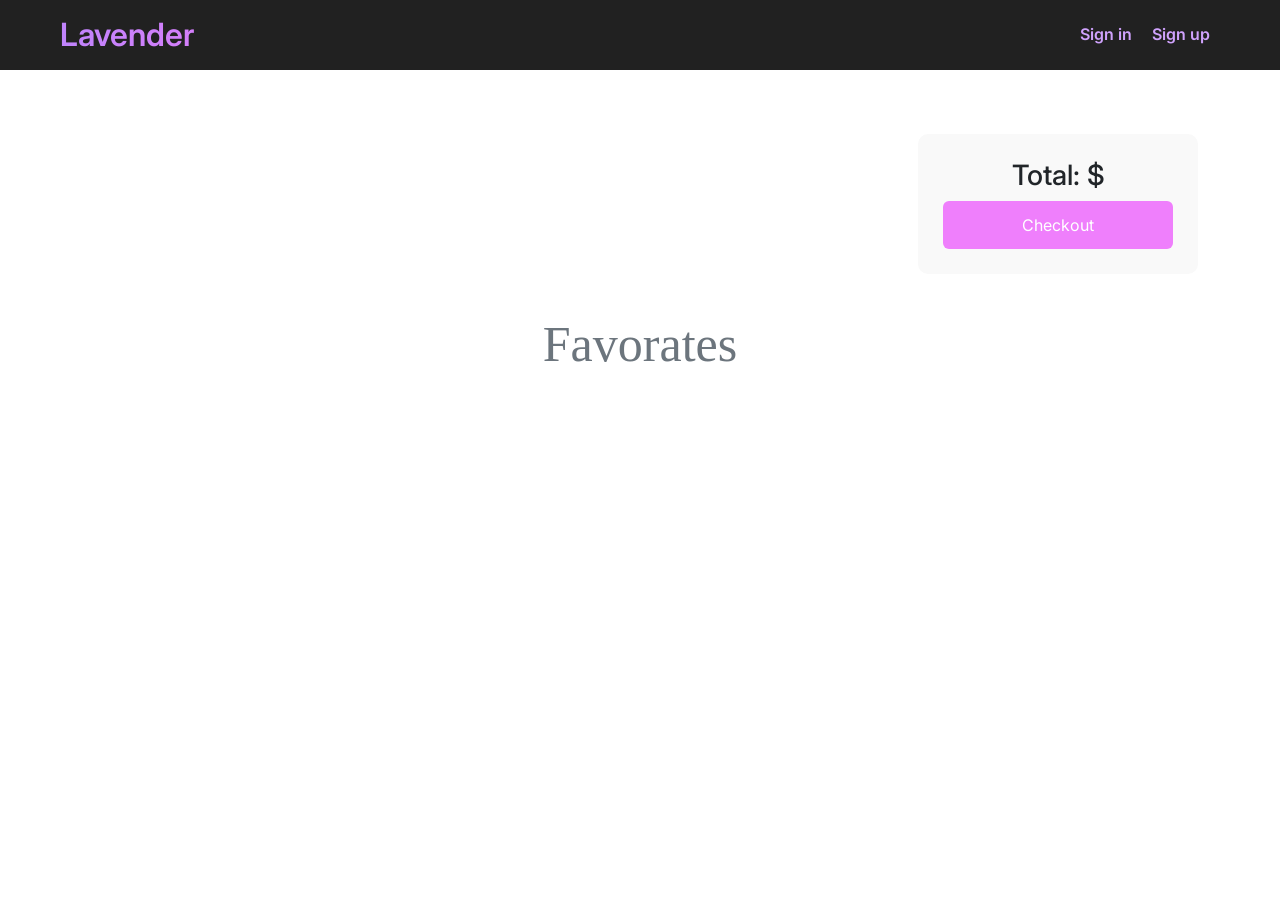
<file: cartproducts.html>
<!DOCTYPE html>
<html lang="en">
<head>
    <meta charset="UTF-8">
    <meta name="viewport" content="width=device-width, initial-scale=1.0">
    <title>Login Page</title>
    <link rel="stylesheet" href="CSS/bootstrap.min.css">
    <link rel="stylesheet" href="CSS/style.css">
    <link rel="stylesheet" href="CSS/all.css">
    <link rel="preconnect" href="https://fonts.googleapis.com">
    <link rel="preconnect" href="https://fonts.gstatic.com" crossorigin>
    <link href="https://fonts.googleapis.com/css2?family=Cinzel:wght@400..900&family=Inter:ital,opsz,wght@0,14..32,100..900;1,14..32,100..900&family=Poppins:ital,wght@0,100;0,200;0,300;0,400;0,500;0,600;0,700;0,800;0,900;1,100;1,200;1,300;1,400;1,500;1,600;1,700;1,800;1,900&display=swap" rel="stylesheet">
</head>
<body>

    <header>
        <div class="container-fluid">

            <div class="header-content">
                <a href="index.html" class="brand">Lavender</a>

                <nav>
                    <ul id="links" class="linkss">
                        <li><a href="login.html">Sign in</a></li>
                        <li><a href="register.html">Sign up</a></li>
                    </ul>
                    <ul id="user_info" class="linkss align-items-center">
                        <li><a href="#" id="user"></a></li>
                        <li class="shopping-cart mx-2">
                            <i class="fa-solid fa-cart-shopping"></i>
                            <span class="badge"></span>
                            <div class="cart-products">
                                <div></div>
                                <a href="cartproducts.html">View all products</a>
                            </div>
                    </li>
                    <li><a href="#" id="logout">Log Out</a></li>
                    </ul>
                </nav>
            </div>

        </div>
    </header>

    <section class="form-section">
        <div class="container my-4">

            <div class="cart-container align-items-center">
                <div class="favorates">

                </div>
                <div class="cart-summary">
                    <h3>Total: <span class="totalPrice"></span>$</h3>
                    <button class="checkout-btn">Checkout</button>
                </div>
            </div>
            <h2 class="favTitle text-secondary mb-5 text-center">Favorates</h2>
            <div class="favorates-container mx-4 pb-4">

            </div>
        </div>
    </section>


                    
    <script src="https://cdn.jsdelivr.net/npm/bootstrap@5.0.2/dist/js/bootstrap.bundle.min.js" integrity="sha384-MrcW6ZMFYlzcLA8Nl+NtUVF0sA7MsXsP1UyJoMp4YLEuNSfAP+JcXn/tWtIaxVXM" crossorigin="anonymous"></script>
    <script src="js/bootstrap.min.js"></script>
    <script src="js/carts.js"></script>
    <script src="js/user.js"></script>
</body>
</html>
</file>
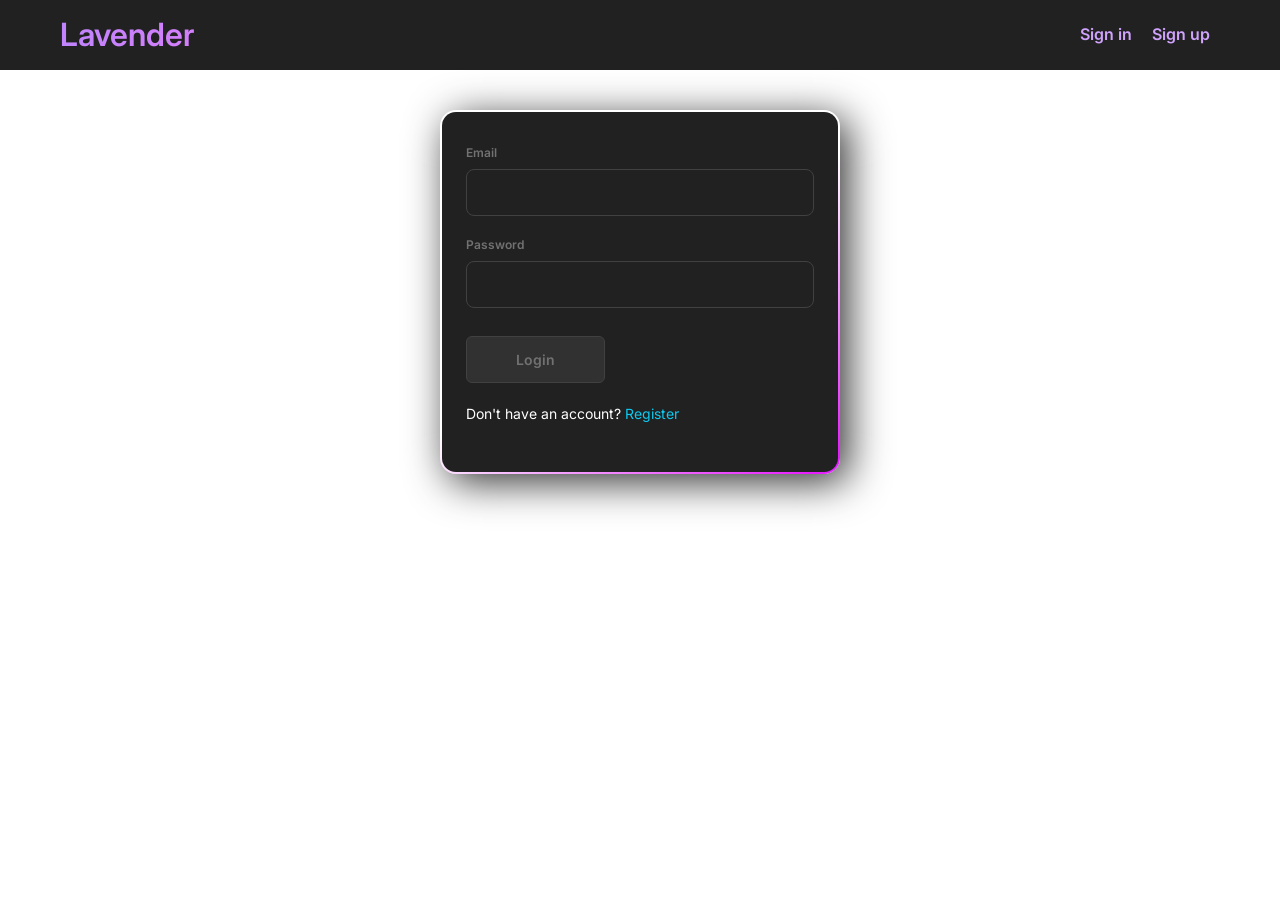
<file: login.html>
<!DOCTYPE html>
<html lang="en">
<head>
    <meta charset="UTF-8">
    <meta name="viewport" content="width=device-width, initial-scale=1.0">
    <title>Login Page</title>
    <link rel="stylesheet" href="CSS/bootstrap.min.css">
    <link rel="stylesheet" href="CSS/style.css">
    <link rel="stylesheet" href="CSS/all.css">
    <link rel="preconnect" href="https://fonts.googleapis.com">
    <link rel="preconnect" href="https://fonts.gstatic.com" crossorigin>
    <link href="https://fonts.googleapis.com/css2?family=Cinzel:wght@400..900&family=Inter:ital,opsz,wght@0,14..32,100..900;1,14..32,100..900&family=Poppins:ital,wght@0,100;0,200;0,300;0,400;0,500;0,600;0,700;0,800;0,900;1,100;1,200;1,300;1,400;1,500;1,600;1,700;1,800;1,900&display=swap" rel="stylesheet">
</head>
<body>

    <header>
        <div class="container-fluid">

            <div class="header-content">
                <a href="index.html" class="brand">Lavender</a>

                <nav>
                    <ul id="links" class="linkss">
                        <li><a href="login.html">Sign in</a></li>
                        <li><a href="register.html">Sign up</a></li>
                    </ul>
                    <ul id="user_info" class="linkss align-items-center">
                        <li><a href="#" id="user"></a></li>
                        <li class="shopping-cart mx-2">
                            <i class="fa-solid fa-cart-shopping"></i>
                            <span class="badge"></span>
                            <div class="cart-products">
                                <div></div>
                                <a href="cartproducts.html">View all products</a>
                            </div>
                    </li>
                    <li><a href="login.html" id="logout">Log Out</a></li>
                    </ul>
                </nav>
            </div>

        </div>
    </header>

    <section>
        <div class="form-container" id="logcontainer">
            <form class="form">
                <div class="form-group">
                    <label for="email">Email</label>
                    <input required="" name="email" id="email" type="text">
                </div>
                <div class="form-group">
                    <label for="textarea">Password</label>
                    <input type="password" required="" id="password" name="password" min="8" max="30"></input>
                </div>
                <button type="submit" class="form-submit-btn" value="login" id="login">Login</button>
                <p>Don't have an account? <a href="register.html" class="log text-info text-decoration-none">Register</a></p>
            </form>
        </div>  
    </section>


                    

    <script src="js/bootstrap.min.js"></script>
    <script src="js/login.js"></script>
</body>
</html>
</file>
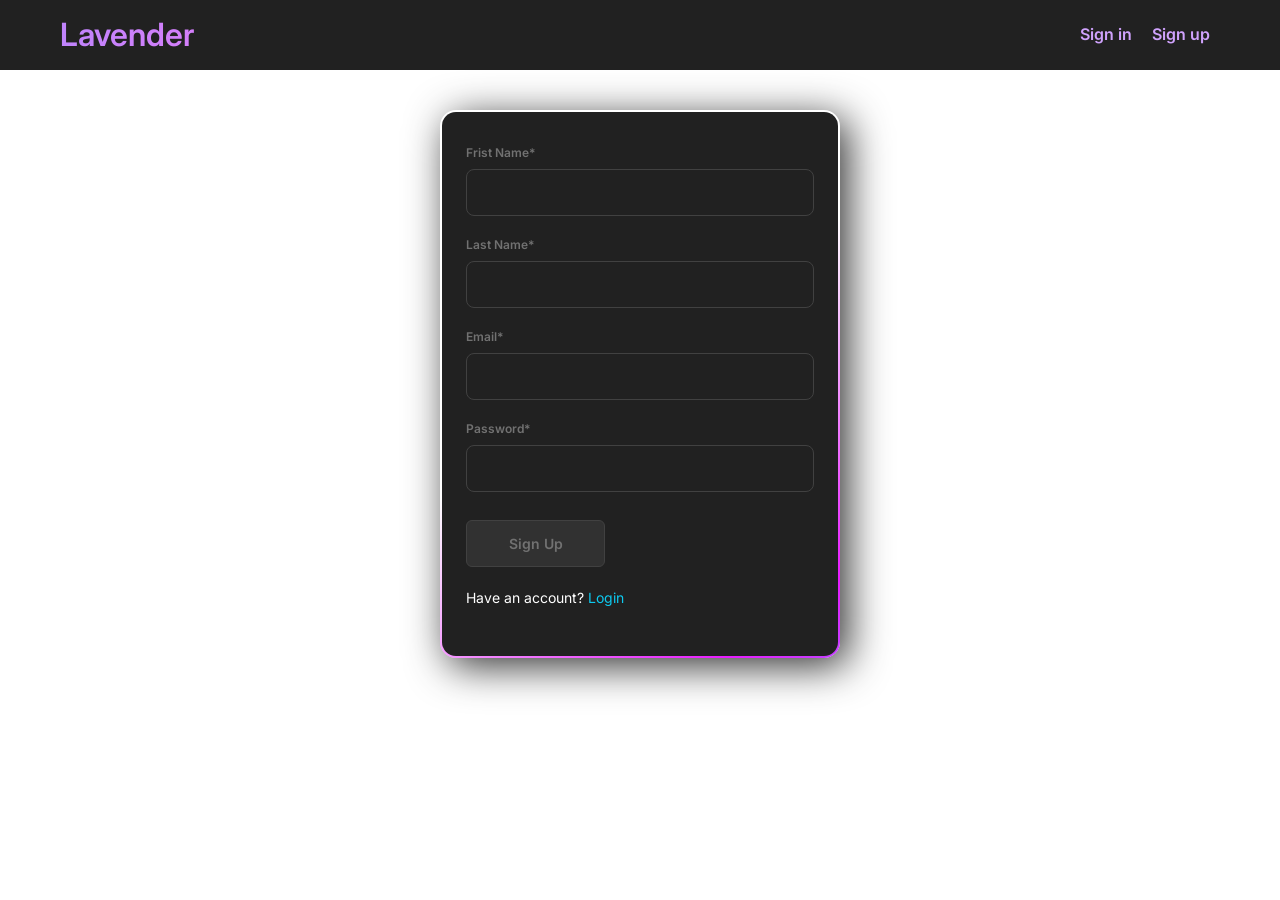
<file: register.html>
<!DOCTYPE html>
<html lang="en">
<head>
    <meta charset="UTF-8">
    <meta name="viewport" content="width=device-width, initial-scale=1.0">
    <title>Register Page</title>
    <link rel="stylesheet" href="CSS/bootstrap.min.css">
    <link rel="stylesheet" href="CSS/style.css">
    <link rel="stylesheet" href="CSS/all.css">
    <link rel="preconnect" href="https://fonts.googleapis.com">
    <link rel="preconnect" href="https://fonts.gstatic.com" crossorigin>
    <link href="https://fonts.googleapis.com/css2?family=Cinzel:wght@400..900&family=Inter:ital,opsz,wght@0,14..32,100..900;1,14..32,100..900&family=Poppins:ital,wght@0,100;0,200;0,300;0,400;0,500;0,600;0,700;0,800;0,900;1,100;1,200;1,300;1,400;1,500;1,600;1,700;1,800;1,900&display=swap" rel="stylesheet">
</head>
<body>

    <header>
        <div class="container-fluid">

            <div class="header-content">
                <a href="index.html" class="brand">Lavender</a>

                <nav>
                    <ul id="links">
                        <li><a href="login.html">Sign in</a></li>
                        <li><a href="register.html">Sign up</a></li>
                    </ul>
                    <ul id="user_info">
                    <li><a href="#" id="user"></a></li>
                    </ul>
                </nav>
            </div>
                
        </div>
    </header> 

    <section>
        <div class="form-container" id="regcontainer">
            <form class="form">
                <div class="form-group">
                    <label for="text">Frist Name*</label>
                    <input required="" name="frist name" id="fristname" type="text">
                </div>
                <div class="form-group">
                    <label for="text">Last Name*</label>
                    <input required="" name="last name" id="lastname" type="text">
                </div>
                <div class="form-group">
                    <label for="email">Email*</label>
                    <input required="" name="email" id="email" type="text">
                </div>
                <div class="form-group">
                    <label for="password">Password*</label>
                    <input required="" id="password" name="password" min="8" max="30"></input>
                </div>
                <button type="submit" class="form-submit-btn" value= "sign up" id="sign_up">Sign Up</button>
                <p>Have an account? <a href="login.html" class="regist text-info text-decoration-none">Login</a></p>
            </form>
        </div>  
    </section>
                    

    <script src="js/bootstrap.min.js"></script>
    <script src="js/register.js"></script>
    <script src="js/user.js"></script>
</body>
</html>
</file>
<file: CSS/style.css>
*{
    margin: 0px;
    padding: 0px;
    box-sizing: border-box;
}
body {
    font-family: "Inter", sans-serif;
}
.container {
  width: min(92%, 1180px);
    margin: auto;
}
header {
  position: sticky;
  top: 0;
  left: 0;
  width: 100%;
  min-height: 70px;
  background-color: #212121;
  /* background-color: #717171; */
  z-index: 999;
  padding: 10px clamp(16px, 4vw, 48px);
}
.header-content{
    display: flex;
    justify-content: space-between;
    align-items: center;
    font-weight: 600;
}
.header-content  .brand {
    font-size: 32px;
    text-decoration: none;
    background: linear-gradient(90deg, #c084fc, #e879f9);
    background-clip: text;
    -webkit-background-clip: text;
    -webkit-text-fill-color: transparent;
    background-size: 200% 100%;
    animation: gradient 4s ease infinite;
}
nav ul {
    display: flex;
    list-style: none;
    justify-content: center;
    transform: translateY(7px) ;
}
nav ul li a {
    display: block;
  min-width: 0;
    padding: 5px;
    margin: 0px 5px;
    text-decoration: none;
    /* color: #c084fc; */
    color: #cfa2fc;
}
nav ul li a:hover , .shopping-cart .fa-cart-shopping:hover {
  color: #fff;
}
.shopping-cart.active .fa-cart-shopping {
  color: #fff;
}
nav  ul#user_info {
    display: none;
}
.shopping-cart {
  position: relative;
}
/* //////////////////////// section //////////////////////// */
.form-container {
  width: min(400px, calc(100% - 32px));
    background: linear-gradient(#212121, #212121) padding-box,
                linear-gradient(145deg, transparent 35%,#e81cff, #40c9ff) border-box;
    border: 2px solid transparent;
    padding: 32px 24px;
    font-size: 14px;
    font-family: inherit;
    color: white;
    display: flex;
    flex-direction: column;
    gap: 20px;
    box-sizing: border-box;
    border-radius: 16px;
    background-size: 200% 100%;
    animation: gradient 5s ease infinite;
    box-shadow: 8px 8px 40px #313131;
    margin: 40px auto;
}

@keyframes gradient {
  0% {
    background-position: 0% 50%;
  }

  50% {
    background-position: 100% 50%;
  }

  100% {
    background-position: 0% 50%;
  }
}

.form-container button:active {
  scale: 0.95;
}

.form-container .form {
  display: flex;
  flex-direction: column;
  gap: 20px;
}

.form-container .form-group {
  display: flex;
  flex-direction: column;
  gap: 2px;
}

.form-container .form-group label {
  display: block;
  margin-bottom: 5px;
  color: #717171;
  font-weight: 600;
  font-size: 12px;
}

.form-container .form-group input {
  width: 100%;
  padding: 12px 16px;
  border-radius: 8px;
  color: #fff;
  font-family: inherit;
  background-color: transparent;
  border: 1px solid #414141;
}

.form-container .form-group input::placeholder {
  opacity: 0.5;
}

.form-container .form-group input:focus , .search_input:focus {
  outline: none !important;
  border-color: #e81cff !important;
}

.form-container .form-submit-btn {
  display: flex;
  align-items: flex-start;
  justify-content: center;
  align-self: flex-start;
  font-family: inherit;
  color: #717171;
  font-weight: 600;
  width: 40%;
  background: #313131;
  border: 1px solid #414141;
  padding: 12px 16px;
  font-size: inherit;
  gap: 8px;
  margin-top: 8px;
  cursor: pointer;
  border-radius: 6px;
}

.form-container .form-submit-btn:hover {
  background-color: #fff;
  border-color: #fff;
}

.log:hover , .regist:hover {
  text-decoration: underline !important;
}

.search_input  {
    border: 0.4px solid rgb(211, 211, 211) !important;
}

.form-select option:checked {
  background-color: #e9d5ff;
  color: #4b0082;
}

.form-select:focus,
.form-control:focus {
  outline: none !important;
  box-shadow: none !important;
  border-color: #e81cff !important; 
}
/* ////////////////////////// Home Page ////////////////////////// */
.products {
  display: grid;
  grid-template-columns: repeat(3, minmax(0, 1fr));
  gap: 24px;
}
.favorates-container {
  display: grid;
  grid-template-columns: repeat(auto-fit, minmax(min(100%, 220px), 280px));
  justify-content: center;
  gap: 24px;
}
.favTitle {
  font-size: 50px;
  font-family:'Times New Roman', Times, serif;
}
.favorates {
  display: grid;
  grid-template-columns: repeat(auto-fit, minmax(min(100%, 320px), 1fr));
  gap: 48px;
  justify-content: center;
  width: 100%;
}
.card {
  display: flex;
  flex-direction: column;
  align-items: stretch;
  justify-content: space-between;
  padding-bottom: 10px;
  height: 100%;
  transition: all 0.8s ease;
  background-color: #dbd7db2d;
  text-transform: capitalize;
  font-size: 15px;
  border-radius: 8px;
  text-align: center;
}
.cart_item {
  display: flex;
  flex-direction: row;
  height: 280px;
  background-color: #dbd7db2d;
  transition: all 0.8s ease;
  justify-content: space-evenly;
  border-radius: 8px;
  padding-right: 8px;
}
.card img {
  width: 100%;
  padding: 10px;
  height: 320px;
  aspect-ratio: 4 / 5;
  object-fit: contain;
  object-position: center;
  background-color: #ffffff;
  border-radius: 8px;
  border-top-left-radius: 8px;
  border-bottom-left-radius: 8px;
}
.card p.category {
  margin-top: 0;
}
.card > h5,
.card > h6,
.card > p {
  margin: 3px 10px;
  line-height: 1.25;
}
.card .price,
.cart_item .price {
  text-align: center;
}
.card > h5 {
  font-size: 16px;
}
.card > h6 {
  font-size: 13px;
  font-weight: 500;
}
.cart_item img{
  height: 100%;
  width: 45%;
  object-fit: contain;
  background-color: #ffffff;
  margin-right: auto;
  border-top-left-radius: 8px;
  border-bottom-left-radius: 8px;
}
.card-data {
  display: flex;
  flex-direction: column;
  justify-content:space-evenly;
  font-size: 14px;
  text-transform: capitalize;
  padding: 12px;
  width: 100%;
}
.card div , .cart_item div {
  display: flex;
  align-items: center;
}
.addToFavBtn , .cart_item div i {
  text-decoration: none;
  font-size: 20px;
  background: linear-gradient(90deg, #c084fc, #e879f9);
  background-clip: text;
  -webkit-background-clip: text ;
  -webkit-text-fill-color: transparent;
  background-size: 200% 100%;
  animation: gradient 4s ease infinite;
}
.remove_from_cart , .addToCartBtn {
  text-transform: capitalize;
  background-color: #c084fc;
  color: #ffffff;
  border-radius: 8px;
  border: 1px solid #aaaaaa;
  padding: 7px 10px;
  display: inline;
}
.card:hover , .cart_item:hover {
  transform: scale(1.03);
  border: 1px solid #e81cff;
}
.remove_from_cart:hover {
  background-color: #800000;
}
.btnsDiv {
  display: flex;
  width: 100%;
  padding: 0;
  justify-content: center;
  gap: 6px;
  align-items: center;
}
.minus , .plus {
  background: #f9f9f9;
  height: 30px;
  width: 30px;
  cursor: pointer;
  border-radius: 8px;
  height: fit-content;
  border: 1px solid rgba(0, 0, 0, 0.5);
  text-align: center;
}
/* /////////////////cart product /////////////////// */
.cart-container {
  display: flex;
  flex-direction: row;
  align-items: flex-start;
  gap: 40px;
  padding: 40px 0;
}
.cart-summary {
  flex: 0 1 280px;
  background: #f9f9f9;
  padding: 25px;
  border-radius: 10px;
  height: fit-content;
  margin-top: auto;
}
.cart-summary h3 {
  text-align: center;
}
.cart-container > .favorates {
  flex: 1 1 0;
  justify-content: center;
}
.checkout-btn {
  width: 100%;
  padding: 12px;
  margin-top: 20px;
  border: none;
  background: #ef7ffc;
  color: #fff;
  margin: 0 auto;
  border-radius: 6px;
  cursor: pointer;
}
#user_info li i {
  cursor: pointer;
  font-size: 25px;
}
nav ul#user_info li {
  position: relative;
  color: #c684fc;
}
nav ul#user_info li .badge {
  position: absolute;
  width: 20px;
  height: 20px;
  background-color: #ef7ffc;
  color: #ffffff;
  text-align: center !important;
  border-radius: 50%;
  top: -13px;
  left: 6px;
  font-size: 12px;
  cursor: pointer;
  justify-content: center;
  display: none;
  /* transition: 0.3s ease; */
}
.qty-control {
  display: flex;
  align-items: center;
  gap: 10px;
}

.cart-products .qty-control {
  width: 100%;
  gap: 6px;
}

.qty-control button {
  padding: 6px 12px;
  margin-bottom: 6px;
  display: flex;
  justify-content: center;
  align-items: center;
  border: none;
  /* background: #ef7ffc; */
  background-color: #a19c9c;;
  color: #fff;
  border-radius: 4px;
  cursor: pointer;
}
.qty-control button:hover {
  background-color: rgba(161, 156, 156, 0.7);
}
/* /////////////////////////////////////////////////////////// */
.cart-products {
  position: fixed;
  width: 190px;
  background-color: rgba(233, 213, 255, 0.72);
  top: 60px;
  padding: 10px;
  border: 1px solid #e81cff;
  text-align: center;
  font-size: 13px;
  display: none;
  max-height: calc(90vh - 50px);
  overflow: hidden;
  left: max(40px, 8vw);
  border-radius: 8px;
  z-index: 999;
  text-transform: capitalize;
  backdrop-filter: blur(8px);
  -webkit-backdrop-filter: blur(8px);
}
.cart-products > div {
  max-height: calc(90vh - 150px);
  overflow-y: auto;
  overflow-x: hidden;
}
.cart-products a {
  display: block;
  position: sticky;
  bottom: 0;
  color: #4b0082;
  background-color: rgba(232, 28, 255, 0.3);
  backdrop-filter: blur(8px);
  -webkit-backdrop-filter: blur(8px);
  text-align: center;
  margin: 8px -10px -10px;
  padding: 9px 6px;
  font-size: 14px;
}
.cart-products p {
  margin: 3px 0;
}
.cart-products > hr {
  margin: 8px -10px 0;
  border-color: rgba(91, 42, 114, 0.35);
}
.cart-products .cart-litle-div p:nth-child(2) {
  color: #5b2a72;
  margin-top: 1px;
}
.cart-products > p strong {
  color: #5b2a72;
}
.cart-products > p {
  position: sticky;
  bottom: 38px;
  margin: 0 -10px;
  padding: 7px 6px;
  background-color: rgba(255, 255, 255, 0.72);
  backdrop-filter: blur(8px);
  -webkit-backdrop-filter: blur(8px);
}
.cart-products a:hover {
  color: #6902b3;
  text-decoration: underline;
}
.cart-litle-div {
  display: flex;
  flex-direction: column;
  background: #f9f9f9;
  font-size: 11px;
  border: 1px solid rgba(0, 0, 0, 0.5);
  height: auto;
  margin: 8px;
  justify-content: center;
  align-items: center;
  text-align: center;
  padding: 5px;
  border-radius: 8px;
}
/* ///////////////like///////////// */
/* القلب العادي */
.addToFavBtn {
  font-size: 20px;
  cursor: pointer;
  background: linear-gradient(90deg, #c084fc, #e879f9);
  background-clip: text;
  -webkit-background-clip: text;
  -webkit-text-fill-color: transparent;
  transition: 0.3s ease;
}
.liked {
  background: linear-gradient(90deg, #f10c45, #f84f79);
  background-clip: text;
  -webkit-background-clip: text;
  -webkit-text-fill-color: transparent;
}
/* القلب لما يبقى مضاف للمفضلة */
.addToFavBtn.active {
  color: #f84f79; /* درجة وردي/بنفسجي فاتح */
  -webkit-text-fill-color: #f10c45; /* يضمن اللون يظهر */
  background: none; /* نشيل الـ gradient */
}

/* ////////////////////search //////////////// */
.no-results {
  display: flex;
  flex-direction: column;
  align-items: center;
  justify-content: center;
  min-height: 300px; /* علشان تبقى في النص */
  text-align: center;
  background-color: rgba(233, 213, 255, 0.3);
  border: 1px solid #e81cff;
  border-radius: 8px;
  font-size: 16px;
  color: #4b0082;
  font-weight: 500;
  animation: fadeIn 0.5s ease;
  grid-column: 1 / -1;
}

.no-results i {
  font-size: 40px;
  color: #e81cff;
  margin-bottom: 15px;
}

.search_bar {
  display: flex;
  gap: 12px;
}

.search_bar .form-select,
.search_bar .search_input {
  width: auto !important;
}

.search_bar .form-select {
  flex: 0 1 220px;
}

.search_bar .search_input {
  flex: 1 1 260px;
  min-width: 0;
}

.search_bar button {
  flex: 0 0 auto;
  background-color: #a19c9c;
}

@media (max-width: 991px) {
  .products {
    grid-template-columns: repeat(2, minmax(0, 1fr));
  }
}

@media (max-width: 767px) {
  header {
    padding-block: 8px;
  }

  .header-content {
    gap: 12px;
  }

  .header-content .brand {
    flex: 0 0 auto;
  }

  .header-content .brand {
    font-size: clamp(24px, 8vw, 32px);
  }

  nav {
    flex: 1 1 auto;
    min-width: 0;
  }

  nav ul {
    flex-wrap: wrap;
    justify-content: flex-end;
    margin-bottom: 0;
    transform: none;
  }

  nav ul li a {
    margin: 0 0 0 10px;
    padding: 4px 0;
    font-size: 13px;
  }

  nav ul#user_info {
    flex-wrap: nowrap;
    gap: 8px;
    width: 100%;
    align-items: center;
  }

  nav ul#user_info li:first-child {
    min-width: 0;
    flex: 1 1 auto;
  }

  nav ul#user_info li:first-child a {
    overflow: hidden;
    text-overflow: ellipsis;
    white-space: nowrap;
    max-width: 100%;
    text-align: right;
  }

  nav ul#user_info li.shopping-cart {
    flex: 0 0 28px;
    margin: 0 !important;
    text-align: center;
  }

  nav ul#user_info li.shopping-cart > i {
    font-size: 19px;
  }

  nav ul#user_info li:last-child {
    flex: 0 0 auto;
  }

  nav ul#user_info li:last-child a {
    margin-left: 0;
    font-size: 12px;
  }

  nav ul#user_info .badge {
    top: -9px;
    left: 15px;
    width: 17px;
    height: 17px;
    font-size: 10px;
  }

  .search_bar {
    flex-wrap: wrap;
    margin-bottom: 2rem !important;
  }

  .search_bar .form-select,
  .search_bar .search_input,
  .search_bar button {
    flex: 1 1 100%;
    width: 100% !important;
  }

  .products,
  .favorates-container {
    gap: 16px;
  }

  .favorates-container {
    grid-template-columns: minmax(0, 280px);
  }

  .products {
    grid-template-columns: 1fr;
  }

  .card img {
    height: 260px;
  }

  .card > h5 {
    font-size: 15px;
  }

  .card > h6,
  .card > p {
    font-size: 13px;
  }

  .cart-container {
    flex-direction: column;
    gap: 24px;
    padding: 24px 0;
  }

  .cart-container > .favorates,
  .cart-summary {
    width: 100%;
    flex-basis: auto;
  }

  .cart_item {
    height: auto;
    min-height: 220px;
  }

  .cart_item img {
    width: 42%;
    min-height: 220px;
    object-fit: contain;
    object-position: center;
  }

  .cart_item .card-data {
    padding: 12px 8px;
    font-size: 13px;
  }

  .cart_item .card-data h5 {
    font-size: 15px;
  }

  .favTitle {
    font-size: clamp(36px, 12vw, 50px);
  }

  .cart-products {
    position: fixed;
    top: 80px;
    right: 20px;
    left: auto;
    width: min(190px, calc(100vw - 24px));
    max-height: calc(90vh - 62px);
  }

  .cart-products > div {
    max-height: calc(90vh - 162px);
  }
}

@media (max-width: 380px) {
  .header-content .brand {
    font-size: 23px;
  }

  nav ul li a {
    margin-left: 6px;
    font-size: 12px;
  }

  .cart_item img {
    width: 38%;
  }

  .remove_from_cart,
  .addToCartBtn {
    font-size: 12px;
    padding: 7px 5px;
  }
}
</file>
